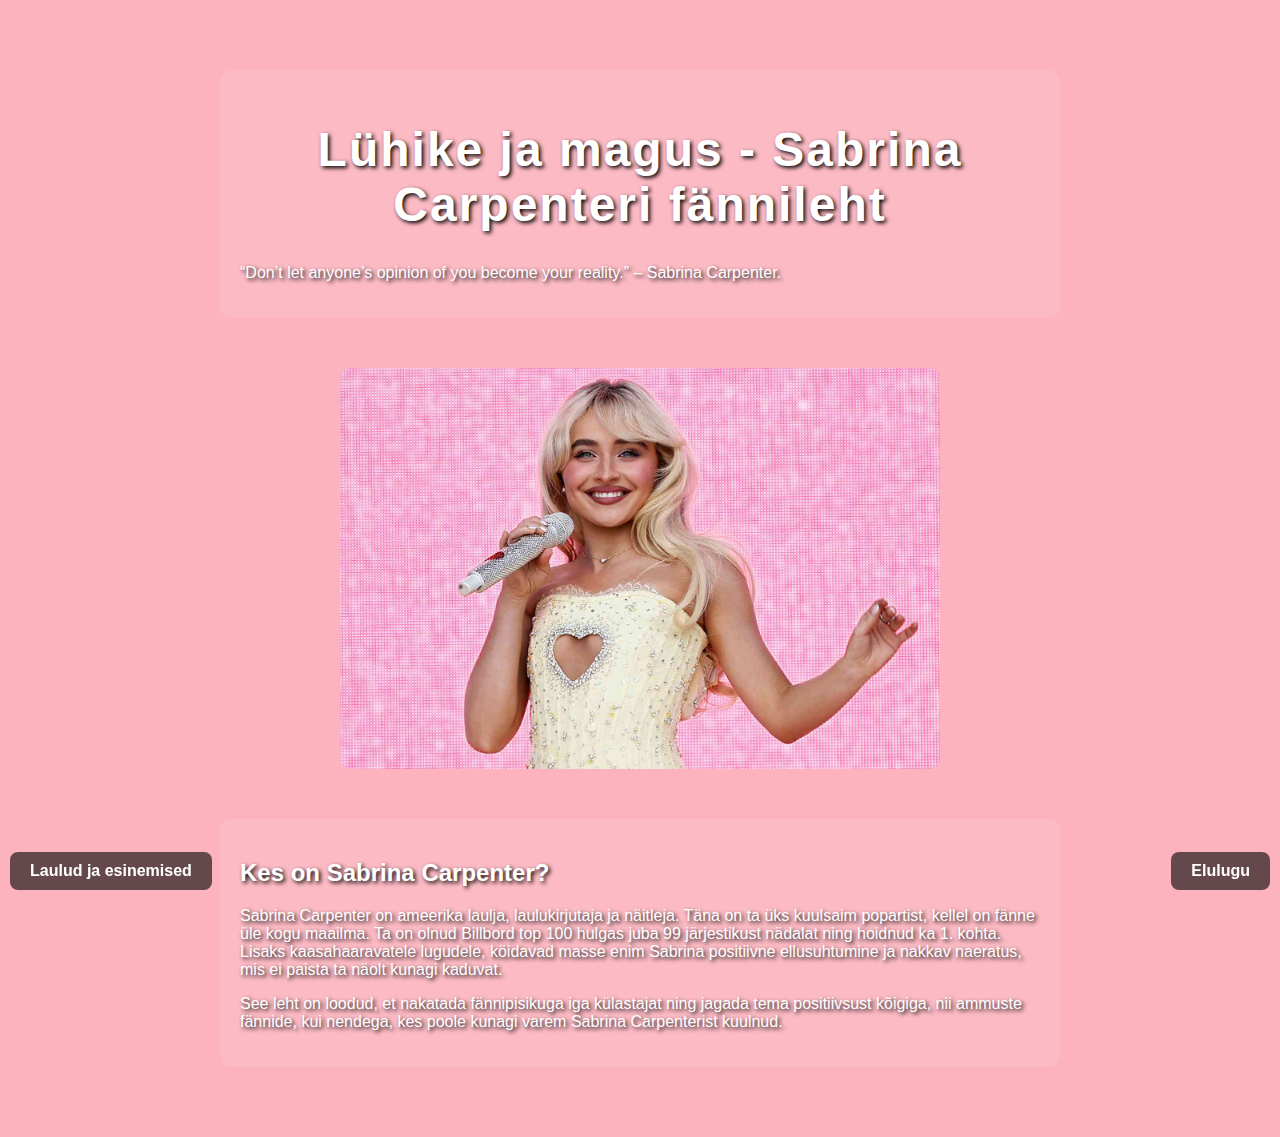
<file: index.html>
<!DOCTYPE html>
<html lang="et">
<head>
    <meta charset="UTF-8">
    <meta name="viewport" content="width=device-width, initial-scale=1.0">
    <title>Pealeht</title>
    <link rel="stylesheet" href="styles.css">
    <link rel="stylesheet" href="index.css">
</head>
<body>

<section class="sektsioon">
    <h1>Lühike ja magus - Sabrina Carpenteri fännileht</h1>
    <p>“Don’t let anyone’s opinion of you become your reality.” – Sabrina Carpenter.</p>
</section>

<div class="pilt-keskus">
    <img src="sabrina1.jpg" alt="Sabrina Carpenter">
</div>

<section class="sektsioon">
<h2>Kes on Sabrina Carpenter?</h2>
<p>Sabrina Carpenter on ameerika laulja, laulukirjutaja ja näitleja. Täna on ta üks kuulsaim popartist, kellel on
    fänne üle kogu maailma. Ta on olnud Billbord top 100 hulgas juba 99 järjestikust nädalat ning hoidnud ka 1. kohta.
    Lisaks kaasahaaravatele lugudele, köidavad masse enim Sabrina positiivne ellusuhtumine
    ja nakkav naeratus, mis ei paista ta näolt kunagi kaduvat.
</p>
<p> See leht on loodud, et nakatada fännipisikuga iga külastajat ning jagada tema positiivsust kõigiga, 
    nii ammuste fännide, kui nendega, kes poole kunagi varem Sabrina Carpenterist kuulnud.
</p>
</section>
<a href="kõrval1.html" class="nupp-parem">Elulugu</a>
<a href="kõrval2.html" class="nupp">Laulud ja esinemised</a>


</body>
</html>
</file>
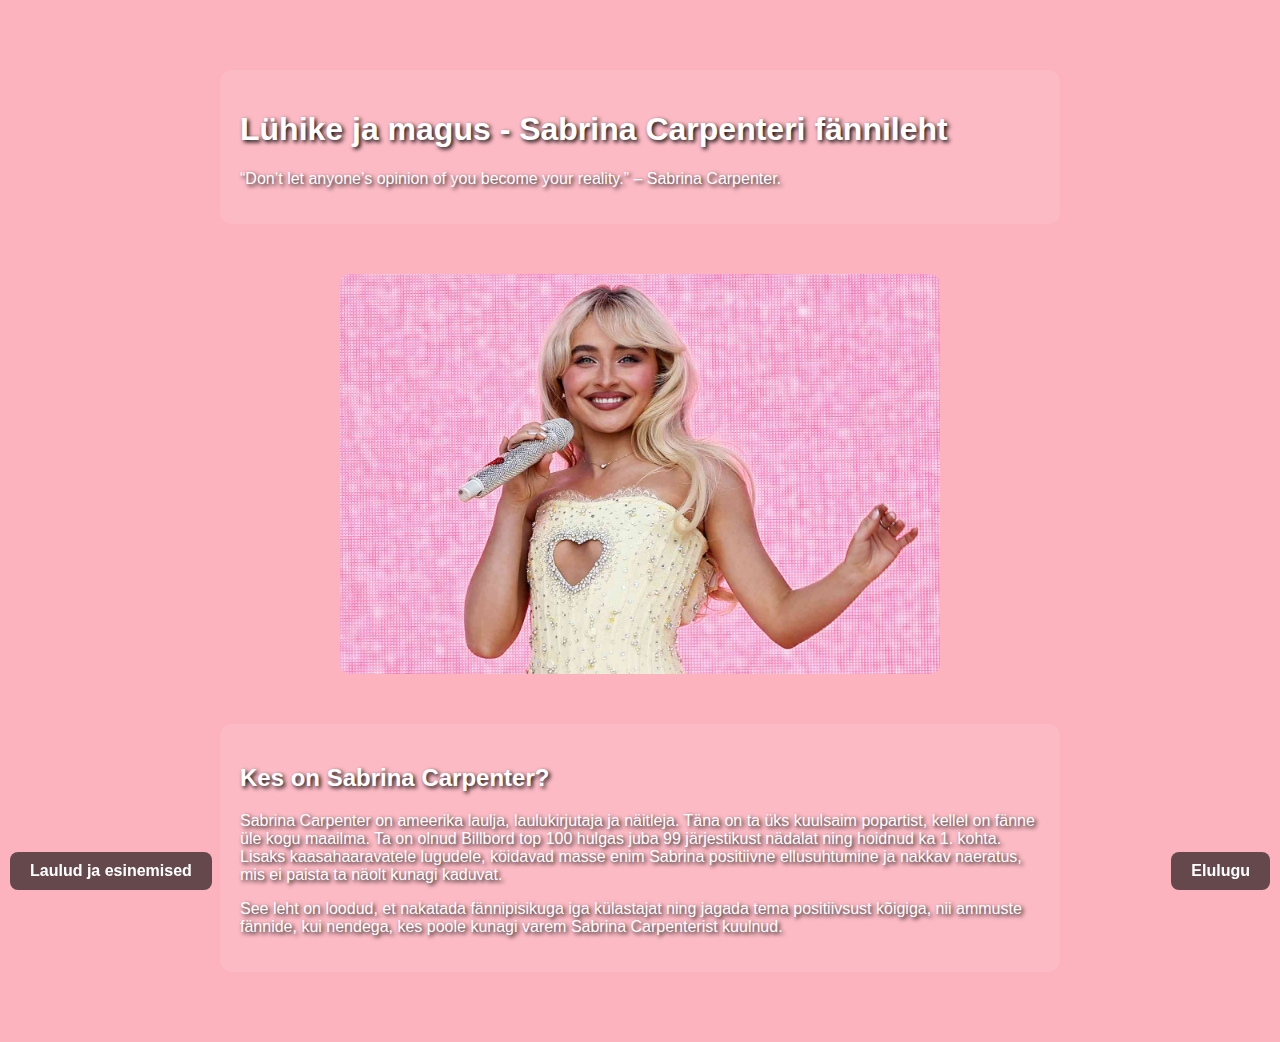
<file: Pealeht.html>
<!DOCTYPE html>
<html lang="et">
<head>
    <meta charset="UTF-8">
    <meta name="viewport" content="width=device-width, initial-scale=1.0">
    <title>Pealeht</title>
    <link rel="stylesheet" href="styles.css">
</head>
<body>

<section class="sektsioon">
    <h1>Lühike ja magus - Sabrina Carpenteri fännileht</h1>
    <p>“Don’t let anyone’s opinion of you become your reality.” – Sabrina Carpenter.</p>
</section>

<div class="pilt-keskus">
    <img src="sabrina1.jpg" alt="Sabrina Carpenter">
</div>

<section class="sektsioon">
<h2>Kes on Sabrina Carpenter?</h2>
<p>Sabrina Carpenter on ameerika laulja, laulukirjutaja ja näitleja. Täna on ta üks kuulsaim popartist, kellel on
    fänne üle kogu maailma. Ta on olnud Billbord top 100 hulgas juba 99 järjestikust nädalat ning hoidnud ka 1. kohta.
    Lisaks kaasahaaravatele lugudele, köidavad masse enim Sabrina positiivne ellusuhtumine
    ja nakkav naeratus, mis ei paista ta näolt kunagi kaduvat.
</p>
<p> See leht on loodud, et nakatada fännipisikuga iga külastajat ning jagada tema positiivsust kõigiga, 
    nii ammuste fännide, kui nendega, kes poole kunagi varem Sabrina Carpenterist kuulnud.
</p>
</section>
<a href="kõrval1.html" class="nupp-parem">Elulugu</a>
<a href="kõrval2.html" class="nupp">Laulud ja esinemised</a>


</body>
</html>
</file>
<file: styles.css>
body {
    background-color: rgb(252, 179, 190);
    color: white;
    font-family: Arial, sans-serif;
    margin: 0;
    padding: 20px;
}
h1, h2, h3, p {
    text-shadow: 2px 2px 4px black;
}


.nupp {
    display: inline-block;
    background-color: rgba(0, 0, 0, 0.6);
    color: white;
    padding: 10px 20px;
    text-decoration: none;
    border-radius: 8px;
    font-weight: bold;
    transition: 0.3s;


    position: fixed;
    bottom: 0px;
    left: 0px;
    margin: 10px;
}


.nupp:hover {
    background-color: rgba(255, 255, 255, 0.3);
}


.nupp-parem {
        display: inline-block;
    background-color: rgba(0, 0, 0, 0.6);
    color: white;
    padding: 10px 20px;
    text-decoration: none;
    border-radius: 8px;
    font-weight: bold;
    transition: 0.3s;


    position: fixed;
    bottom: 0px;
    right: 0px;
    margin: 10px;
}
.nupp-parem:hover {
    background-color: rgba(255, 255, 255, 0.3);
}


.sektsioon {
    max-width: 800px;
    margin: 50px auto;
    padding: 20px;
    background-color: rgba(255, 255, 255, 0.1);
    border-radius: 12px;
}
.responsive-image {
  width: 250px;
  height: 350px;
  object-fit: cover;
  border-radius: 10px;
  margin: 10px;
  display: inline-block;
  vertical-align: top;
}


.pilt-keskus {
    text-align: center;
    margin: 20px 0;
}

.pilt-keskus img {
    border-radius: 10px;
    display: block;
    margin: 20px auto;
    max-width: 600px;
    width: auto;
    height: auto;
}


.spotify-btn {
  display: inline-flex;
  align-items: center;
  gap: 8px;
  background-color: #1DB954;
  color: white;
  padding: 10px 20px;
  border-radius: 25px;
  text-decoration: none;
  font-weight: bold;
  font-family: sans-serif;
}


.spotify-logo {
  height: 20px;
}


.spotify-btn:hover {
  transform: scale(1.1);
  box-shadow: 0 4px 15px rgba(0,0,0,0.3);
}
</file>
<file: index.css>
.sektsioon:first-of-type h1 {
    font-size: 48px;
    text-align: center;
    letter-spacing: 2px;
}

.pilt-keskus img {
    width: auto;
    max-width: 600px;
    height: auto;
    display: block;
    margin: 20px auto;
    border-radius: 10px;
}
</file>
